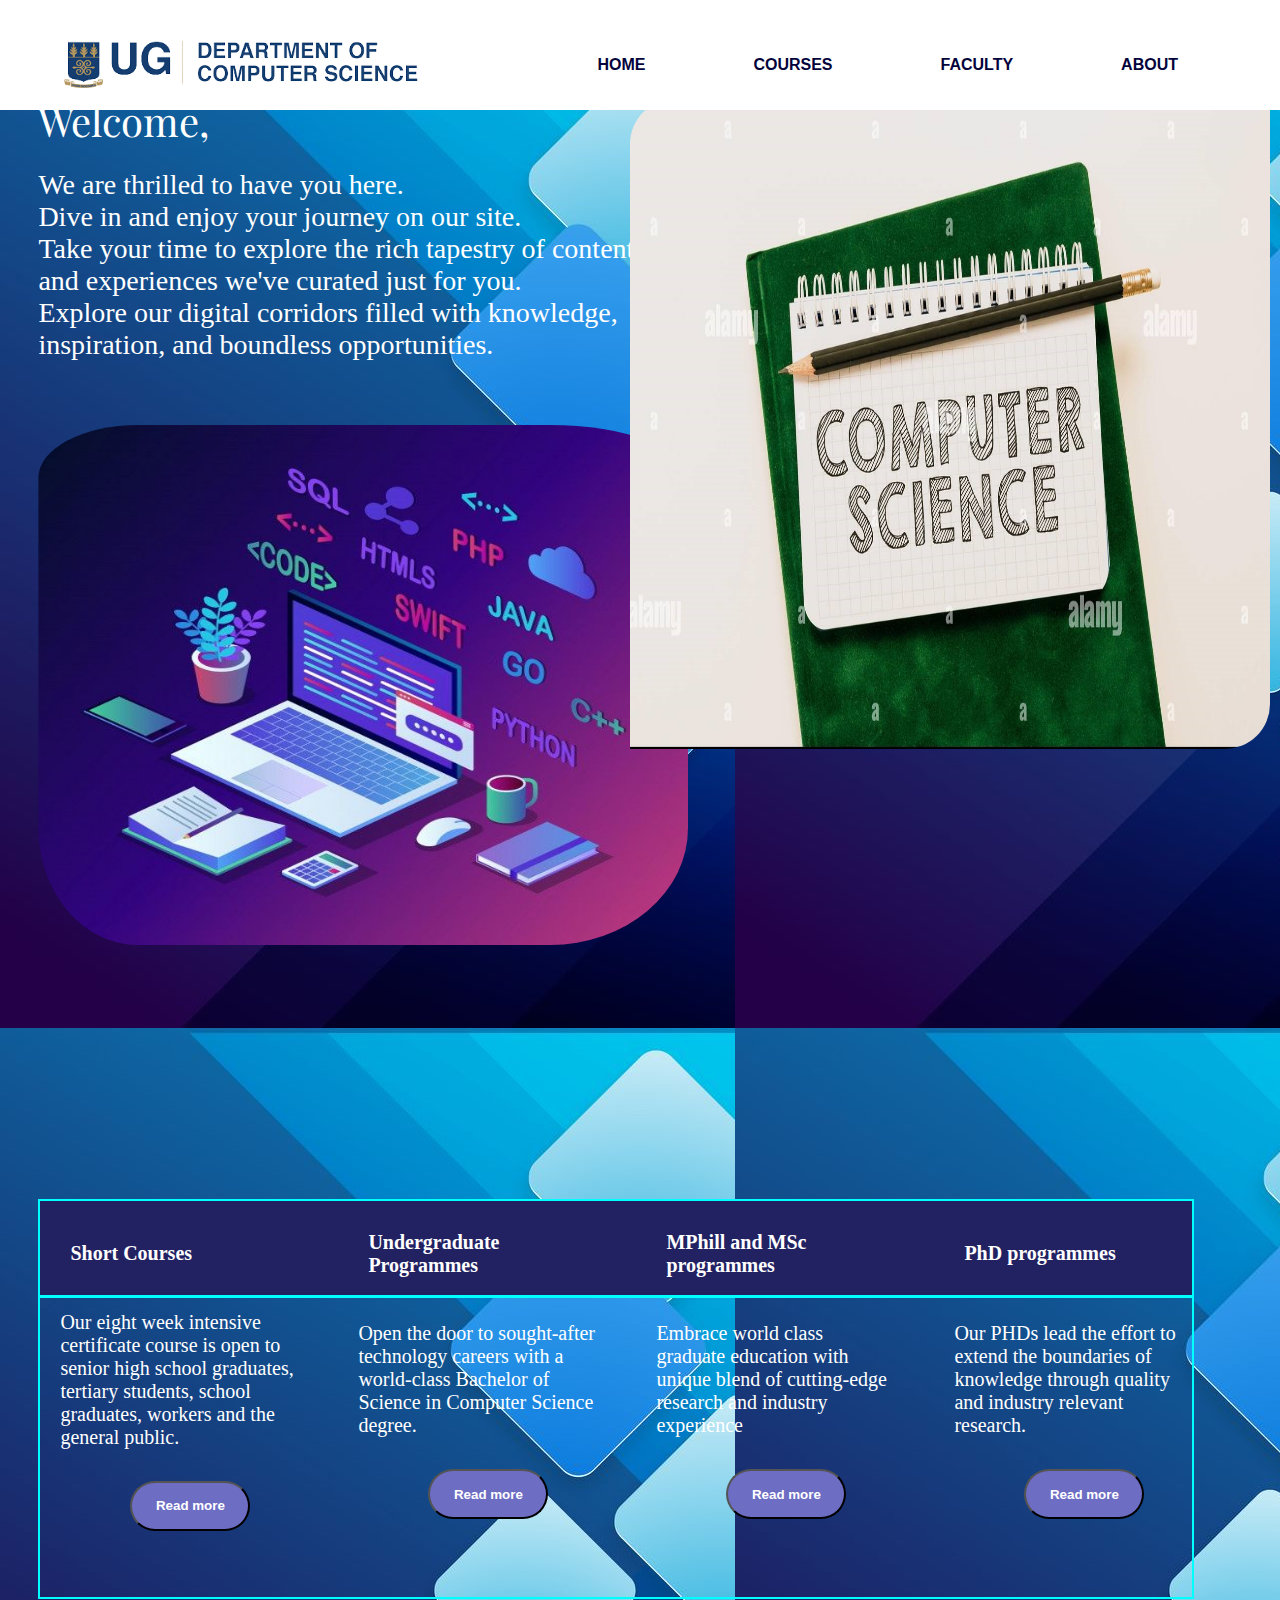
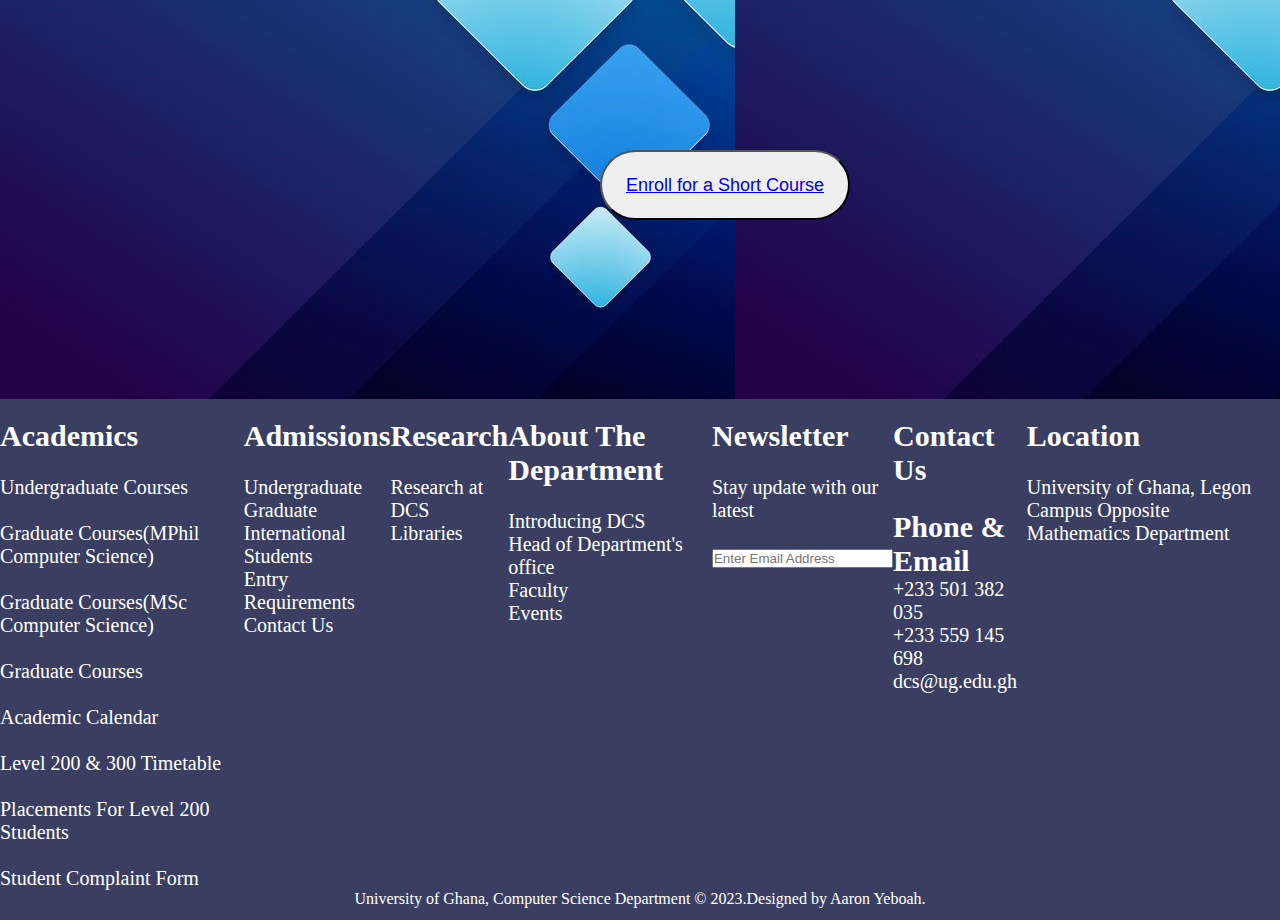
<file: index.html>
<!DOCTYPE html>
<html lang="en">
<head>
    <meta charset="UTF-8">
    <meta http-equiv="X-UA-Compatible" content="IE=edge">
    <meta name="viewport" content="width=device-width, initial-scale=1.0">
    <title>UG | Department of Computer Science</title>
    <link rel="stylesheet" href="index.css">
    
</head>
<body>
    <div class="header">
        <div class="logo">
            <img src="./pics/download__5_-removebg-preview.png" height="65px" border-radius="10px">
        </div>
        
        <div class="nav-bar">
            <ul>
                <a href="index.html"><li>HOME</li></a>
                <a href="courses.html"><li>COURSES</li></a>
                <a href="faculty.html"><li>FACULTY</li></a>
                <a href="about.html"><li>ABOUT</li></a>
            </ul>

        </div>
    </div>
    
    <div class="upperbody">
        <div>
            <div class="message">
                <p class="mes">
                    Welcome, <br>
                    
                </p>
                <p class="mes12">
                    We are thrilled to have you here. <br>
                    Dive in and enjoy your journey on our site.<br>
                    Take your time to explore the rich tapestry of content and experiences we've curated just for you.<br>
                    Explore our digital corridors filled with knowledge, inspiration, and boundless opportunities.
                </p>
                <img class="image1" src="./pics/Premium Vector _.jpeg">
            </div>
            <img class="image" src="./pics/writing.jpg">
        </div>
        
        <div class="lowerbody">
            <div class="mes13">
                <div class="sub-mes1">
                    Short Courses
                </div>
        
                <div class="sub-mes1">
                    Undergraduate Programmes 
                </div>
        
                <div class="sub-mes1">
                    MPhill and MSc programmes
                </div>
        
                <div class="sub-mes1">
                    PhD programmes
                </div>
            </div>
        
            <div class="mes14">
                <div class="sub-mes2">
                    <p class="course-mes">Our eight week intensive certificate course is open to senior high school graduates, tertiary students, school graduates, workers and the general public.<br></p>
                    <a href="https://dcs.ug.edu.gh/short-courses">
                        <button class="link">Read more</button>
                    </a>
                </div>
        
                <div class="sub-mes2">
                    <p class="course-mes">Open the door to sought-after technology careers with a world-class Bachelor of Science in Computer Science degree.</p>
                    <a href="https://dcs.ug.edu.gh/undergraduate">
                        <button class="link">Read more</button>
                    </a>
                </div>
        
                <div class="sub-mes2">
                    <p class="course-mes"> Embrace world class graduate education with unique blend of cutting-edge research and industry experience</p>
                    <a href="https://dcs.ug.edu.gh/masters">
                        <button class="link">Read more</button>
                    </a>
                </div>
        
                <div class="sub-mes2">
                    <p class="course-mes">Our PHDs lead the effort to extend the boundaries of knowledge through quality and industry relevant research.</p>
                    <a href="https://dcs.ug.edu.gh/doctrate">
                        <button class="link">Read more</button>
                    </a>
                </div>
            </div>
            
            <div class="ShortCourse-button">
                <button><a href="ShortCourses.html">Enroll for a Short Course</a></button>
            </div>
        </div>
    </div>
        
    
    
    <footer class="foot">
        <div class="foot-main">
            <div class="foot1">
                <h2>Academics</h2><br>
                <p>Undergraduate Courses</p><br>
                <p>Graduate Courses(MPhil Computer Science)</p><br>
                <p>Graduate Courses(MSc Computer Science)</p><br>
                <p>Graduate Courses</p><br>
                <p>Academic Calendar</p><br>
                <p>Level 200 & 300 Timetable</p><br>
                <p>Placements For Level 200 Students</p><br>
                <p>Student Complaint Form</p>
            </div>
            <div class="foot2">
                <h2>Admissions</h2><br>
                <p>Undergraduate</p>
                <p>Graduate</p>
                <p>International Students</p>
                <p>Entry Requirements</p>
                <p>Contact Us</p>
            </div>
            <div class="foot3">
                <h2>Research</h2><br>
                <p>Research at DCS</p>
                <p>Libraries</p>
            </div>
            <div class="foot4">
                <h2>About The Department</h2><br>
                <p>Introducing DCS</p>
                <p>Head of Department's office</p>
                <p>Faculty</p>
                <p>Events</p>
            </div>
            <div class="foot5">
                <h2>Newsletter</h2><br>
                <p class="slight">Stay update with our latest</p><br>
               
                <div class="search-container">
                     <input type="email" class="search-bar" placeholder="Enter Email Address">
                </div>
            </div>
            <div>
                <h2 class="call">Contact Us</h2><br>
                <h2 class="h-tag">Phone & Email</h2>
                <p class="p-tag">
                    +233 501 382 035 <br>
                    +233 559 145 698 <br>
                    dcs@ug.edu.gh
                </p>
            </div>
            <div class="foot7">
                <h2>Location</h2><br>
                <p class="p-tag2">
                    University of Ghana, Legon
                    Campus
                    Opposite<br>
                    Mathematics Department
                </p>
            </div>
        </div>
        <div class="down-foot">
            University of Ghana, Computer Science Department &copy; 2023.Designed by Aaron Yeboah.
        </div>
        
    </footer>

</body>
</html>
</file>
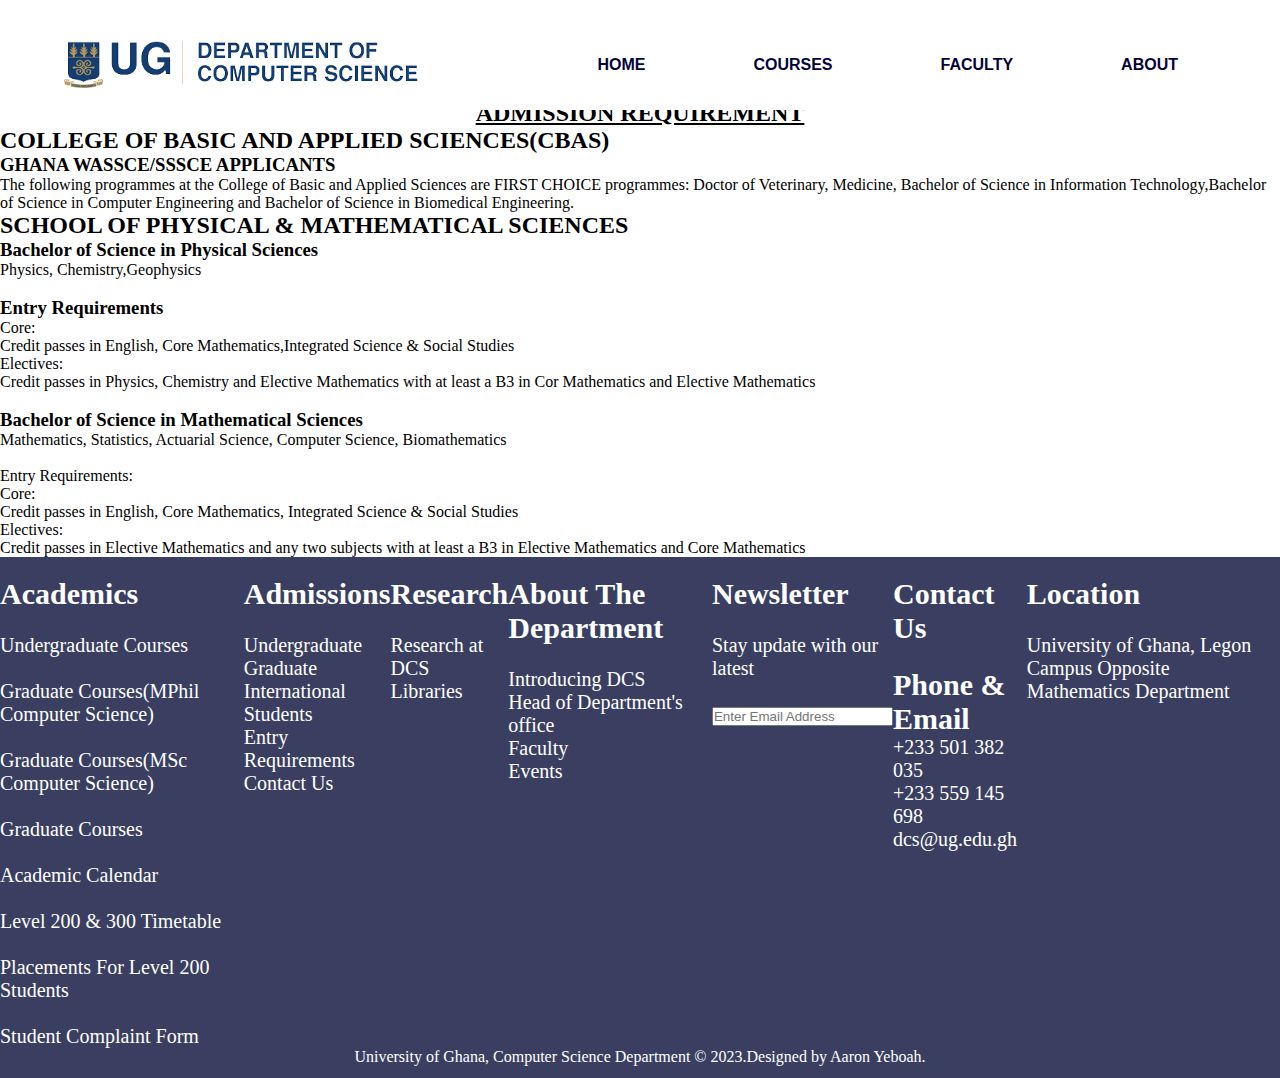
<file: Admission.html>
<!DOCTYPE html>
<html lang="en">
<head>
    <meta charset="UTF-8">
    <meta name="viewport" content="width=device-width, initial-scale=1.0">
    <title>Document</title>
    <link rel="stylesheet" href="index.css">
</head>
<body>
    <div class="header">
        <div class="logo">
            <img src="./pics/download__5_-removebg-preview.png" height="65px" border-radius="10px">
        </div>
        
        <div class="nav-bar">
            <ul>
                <a href="index.html"><li>HOME</li></a>
                <a href="courses.html"><li>COURSES</li></a>
                <a href="faculty.html"><li>FACULTY</li></a>
                <a href="about.html"><li>ABOUT</li></a>
            </ul>

        </div>
    </div>

    <div class="Admis-title">
        <h2>ADMISSION REQUIREMENT</h2>
    </div>

    <div>
        <h2>COLLEGE OF BASIC AND APPLIED SCIENCES(CBAS)</h2>
    </div>

    <div>
        <h3>GHANA WASSCE/SSSCE APPLICANTS</h3>
        <p>The following programmes at the College of Basic and Applied Sciences are FIRST CHOICE programmes: Doctor of Veterinary, Medicine, Bachelor of Science in Information Technology,Bachelor of Science in Computer Engineering and Bachelor of Science in Biomedical Engineering.  </p>
    </div>

    <div>
        <h2>SCHOOL OF PHYSICAL & MATHEMATICAL SCIENCES</h2>
    </div>
    <div>
        <h3>Bachelor of Science in Physical Sciences</h3>
        <p>Physics, Chemistry,Geophysics</p><br>
        <h3>Entry Requirements</h3>
        <p>Core:<br>Credit passes in English, Core Mathematics,Integrated Science & Social Studies</p>
        <p>Electives:<br>Credit passes in Physics, Chemistry and Elective Mathematics with at least a B3 in Cor Mathematics and Elective Mathematics </p>
    </div><br>

    <div>
        <h3>Bachelor of Science in Mathematical Sciences</h3>
        <p>Mathematics, Statistics, Actuarial Science, Computer Science,  Biomathematics</p><br>
        <p>Entry Requirements:<br>Core:<br></p>
        <p>Credit passes in English, Core Mathematics, Integrated Science & Social Studies</p>
        <p>Electives:<br>Credit passes in Elective Mathematics and any two subjects with at least a B3 in Elective Mathematics and Core Mathematics</p>
    </div>
    
    <footer class="foot">
        <div class="foot-main">
            <div class="foot1">
                <h2>Academics</h2><br>
                <p>Undergraduate Courses</p><br>
                <p>Graduate Courses(MPhil Computer Science)</p><br>
                <p>Graduate Courses(MSc Computer Science)</p><br>
                <p>Graduate Courses</p><br>
                <p>Academic Calendar</p><br>
                <p>Level 200 & 300 Timetable</p><br>
                <p>Placements For Level 200 Students</p><br>
                <p>Student Complaint Form</p>
            </div>
            <div class="foot2">
                <h2>Admissions</h2><br>
                <p>Undergraduate</p>
                <p>Graduate</p>
                <p>International Students</p>
                <p>Entry Requirements</p>
                <p>Contact Us</p>
            </div>
            <div class="foot3">
                <h2>Research</h2><br>
                <p>Research at DCS</p>
                <p>Libraries</p>
            </div>
            <div class="foot4">
                <h2>About The Department</h2><br>
                <p>Introducing DCS</p>
                <p>Head of Department's office</p>
                <p>Faculty</p>
                <p>Events</p>
            </div>
            <div class="foot5">
                <h2>Newsletter</h2><br>
                <p class="slight">Stay update with our latest</p><br>
               
                <div class="search-container">
                     <input type="email" class="search-bar" placeholder="Enter Email Address">
                </div>
            </div>
            <div>
                <h2 class="call">Contact Us</h2><br>
                <h2 class="h-tag">Phone & Email</h2>
                <p class="p-tag">
                    +233 501 382 035 <br>
                    +233 559 145 698 <br>
                    dcs@ug.edu.gh
                </p>
            </div>
            <div class="foot7">
                <h2>Location</h2><br>
                <p class="p-tag2">
                    University of Ghana, Legon
                    Campus
                    Opposite<br>
                    Mathematics Department
                </p>
            </div>
        </div>
        <div class="down-foot">
            University of Ghana, Computer Science Department &copy; 2023.Designed by Aaron Yeboah.
        </div>
        
    </footer>
</body>
</html>
</file>
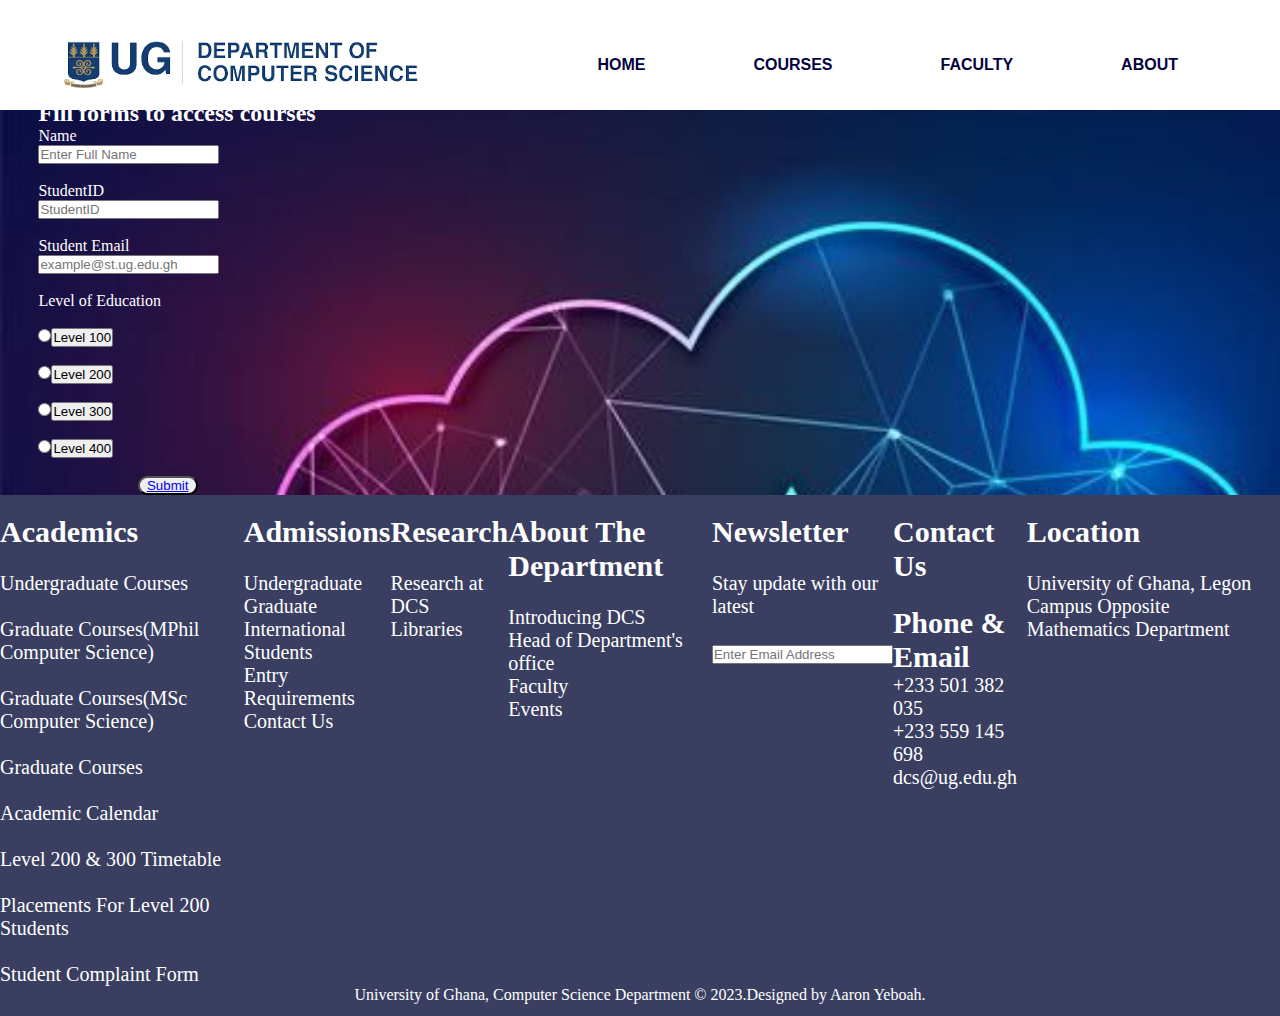
<file: courses.html>
<!DOCTYPE html>
<html lang="en">
<head>
    <meta charset="UTF-8">
    <meta name="viewport" content="width=device-width, initial-scale=1.0">
    <title>Document</title>
    <link rel="stylesheet" href="index.css">
</head>
<body class="Courses-body">
    <div class="header">
        <div class="logo">
            <img src="./pics/download__5_-removebg-preview.png" height="65px" border-radius="10px">
        </div>
        
        <div class="nav-bar">
            <ul>
                <a href="index.html"><li>HOME</li></a>
                <a href="courses.html"><li>COURSES</li></a>
                <a href="faculty.html"><li>FACULTY</li></a>
                <a href="about.html"><li>ABOUT</li></a>
            </ul>

        </div>
    </div>

    <h2 class="form-til">Fill forms to access courses</h2>
    <form class="form1">
        <label>Name<br></label>
        <input type="text" placeholder="Enter Full Name" required><br><br>
        <label>StudentID<br></label>
        <input type="number" placeholder="StudentID" required><br><br>
        <label>Student Email<br></label>
        <input type="text" placeholder="example@st.ug.edu.gh" required><br><br>
        <label>Level of Education</label><br><br>
        <input  name="A"type="radio" required><button>Level 100</button><br><br>
        <input name="A" type="radio" required><button>Level 200</button><br><br>
        <input name="A" type="radio" required><button>Level 300</button><br><br>
        <input name="A" type="radio" required><button>Level 400</button><br><br>

        <button class="but1"><a href="Submit.html">Submit</a></button>
    </form>
    <footer class="foot">
        <div class="foot-main">
            <div class="foot1">
                <h2>Academics</h2><br>
                <p>Undergraduate Courses</p><br>
                <p>Graduate Courses(MPhil Computer Science)</p><br>
                <p>Graduate Courses(MSc Computer Science)</p><br>
                <p>Graduate Courses</p><br>
                <p>Academic Calendar</p><br>
                <p>Level 200 & 300 Timetable</p><br>
                <p>Placements For Level 200 Students</p><br>
                <p>Student Complaint Form</p>
            </div>
            <div class="foot2">
                <h2>Admissions</h2><br>
                <p>Undergraduate</p>
                <p>Graduate</p>
                <p>International Students</p>
                <p>Entry Requirements</p>
                <p>Contact Us</p>
            </div>
            <div class="foot3">
                <h2>Research</h2><br>
                <p>Research at DCS</p>
                <p>Libraries</p>
            </div>
            <div class="foot4">
                <h2>About The Department</h2><br>
                <p>Introducing DCS</p>
                <p>Head of Department's office</p>
                <p>Faculty</p>
                <p>Events</p>
            </div>
            <div class="foot5">
                <h2>Newsletter</h2><br>
                <p class="slight">Stay update with our latest</p><br>
               
                <div class="search-container">
                     <input type="email" class="search-bar" placeholder="Enter Email Address">
                </div>
            </div>
            <div>
                <h2 class="call">Contact Us</h2><br>
                <h2 class="h-tag">Phone & Email</h2>
                <p class="p-tag">
                    +233 501 382 035 <br>
                    +233 559 145 698 <br>
                    dcs@ug.edu.gh
                </p>
            </div>
            <div class="foot7">
                <h2>Location</h2><br>
                <p class="p-tag2">
                    University of Ghana, Legon
                    Campus
                    Opposite<br>
                    Mathematics Department
                </p>
            </div>
        </div>
        <div class="down-foot">
            University of Ghana, Computer Science Department &copy; 2023.Designed by Aaron Yeboah.
        </div>
        
    </footer>


</body>
</html>
</file>
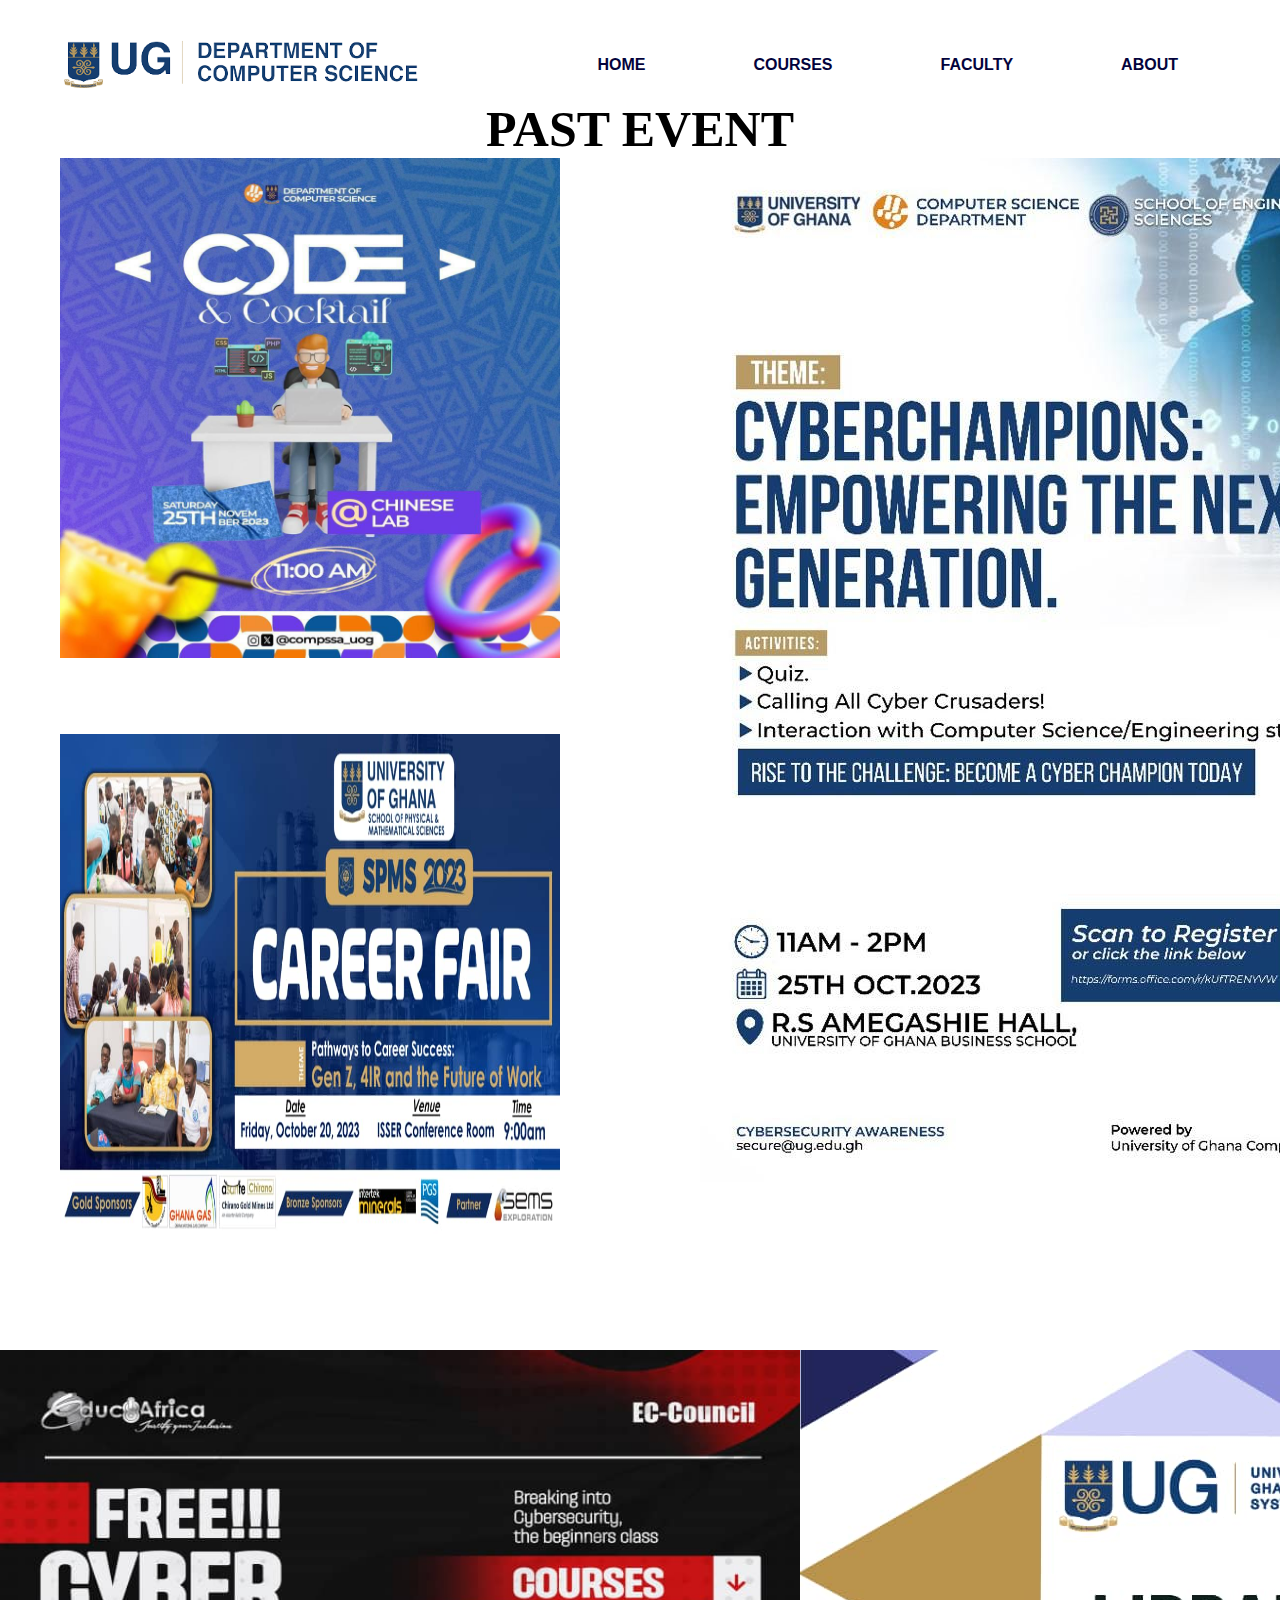
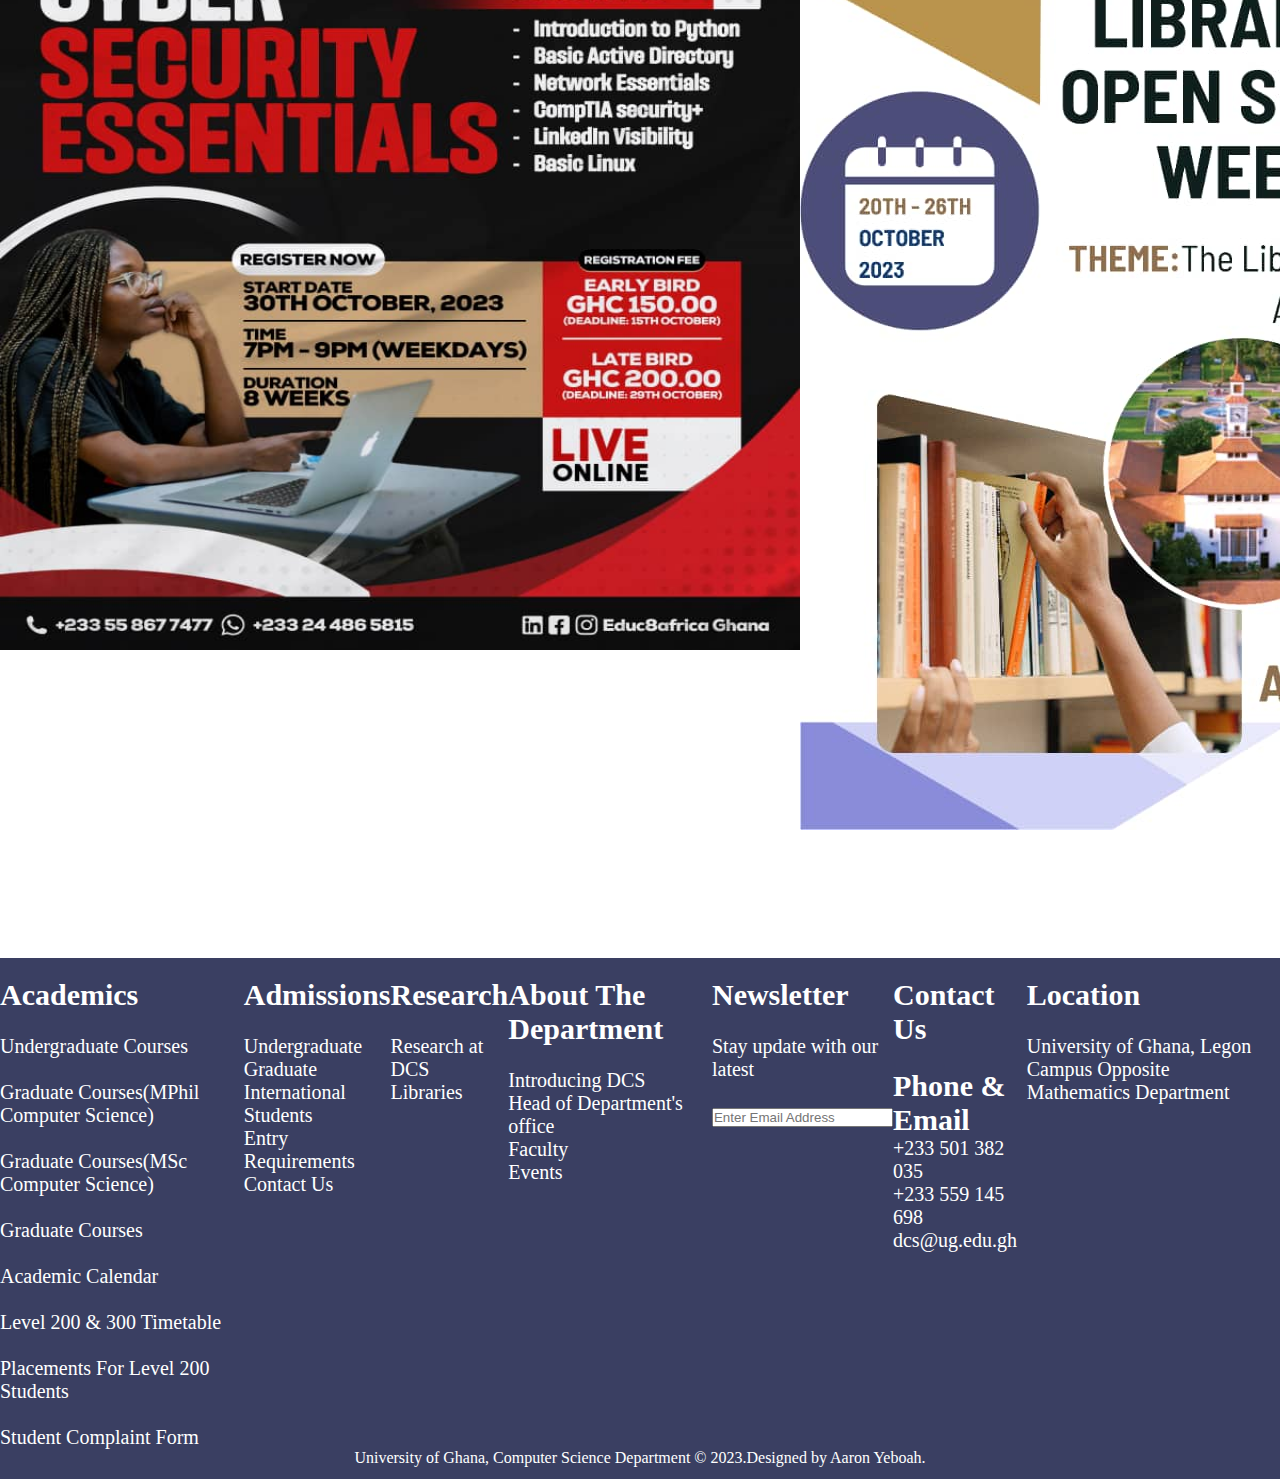
<file: Events.html>
<!DOCTYPE html>
<html lang="en">
<head>
    <meta charset="UTF-8">
    <meta name="viewport" content="width=device-width, initial-scale=1.0">
    <title>Document</title>
    <link rel="stylesheet" href="index.css">
</head>
<body>
    <div class="header">
        <div class="logo">
            <img src="./pics/download__5_-removebg-preview.png" height="65px" border-radius="10px">
        </div>
        
        <div class="nav-bar">
            <ul>
                <a href="index.html"><li>HOME</li></a>
                <a href="courses.html"><li>COURSES</li></a>
                <a href="faculty.html"><li>FACULTY</li></a>
                <a href="about.html"><li>ABOUT</li></a>
            </ul>

        </div>
    </div>

    <div class="event">
        <p class="event-title"><span>PAST</span> EVENT</p>
    </div>

    <div class="image-container">
        <div class="event-pics1">
            <img src="./pics/Code & Cocktail.jpg">
     
        </div><br><br><br><br>
    
        <div class="event-pics2">
            <img src="./pics/Career Affair.jpg">
    
        </div>
    
        <div class="event-pics3">
            <img src="./pics/Cyberchampions.jpg">
        </div>
    
        <div class="event-pics4">
            <img src="./pics/Free Cybersecurity.jpg">
        </div>

        <div class="event-pics5">
            <img src="./pics/LIbrary session.jpg">
        </div>
    </div>
    

    
    <footer class="foot">
        <div class="foot-main">
            <div class="foot1">
                <h2>Academics</h2><br>
                <p>Undergraduate Courses</p><br>
                <p>Graduate Courses(MPhil Computer Science)</p><br>
                <p>Graduate Courses(MSc Computer Science)</p><br>
                <p>Graduate Courses</p><br>
                <p>Academic Calendar</p><br>
                <p>Level 200 & 300 Timetable</p><br>
                <p>Placements For Level 200 Students</p><br>
                <p>Student Complaint Form</p>
            </div>
            <div class="foot2">
                <h2>Admissions</h2><br>
                <p>Undergraduate</p>
                <p>Graduate</p>
                <p>International Students</p>
                <p>Entry Requirements</p>
                <p>Contact Us</p>
            </div>
            <div class="foot3">
                <h2>Research</h2><br>
                <p>Research at DCS</p>
                <p>Libraries</p>
            </div>
            <div class="foot4">
                <h2>About The Department</h2><br>
                <p>Introducing DCS</p>
                <p>Head of Department's office</p>
                <p>Faculty</p>
                <p>Events</p>
            </div>
            <div class="foot5">
                <h2>Newsletter</h2><br>
                <p class="slight">Stay update with our latest</p><br>
               
                <div class="search-container">
                     <input type="email" class="search-bar" placeholder="Enter Email Address">
                </div>
            </div>
            <div>
                <h2 class="call">Contact Us</h2><br>
                <h2 class="h-tag">Phone & Email</h2>
                <p class="p-tag">
                    +233 501 382 035 <br>
                    +233 559 145 698 <br>
                    dcs@ug.edu.gh
                </p>
            </div>
            <div class="foot7">
                <h2>Location</h2><br>
                <p class="p-tag2">
                    University of Ghana, Legon
                    Campus
                    Opposite<br>
                    Mathematics Department
                </p>
            </div>
        </div>
        <div class="down-foot">
            University of Ghana, Computer Science Department &copy; 2023.Designed by Aaron Yeboah.
        </div>
        
    </footer>
</body>
</html>
</file>
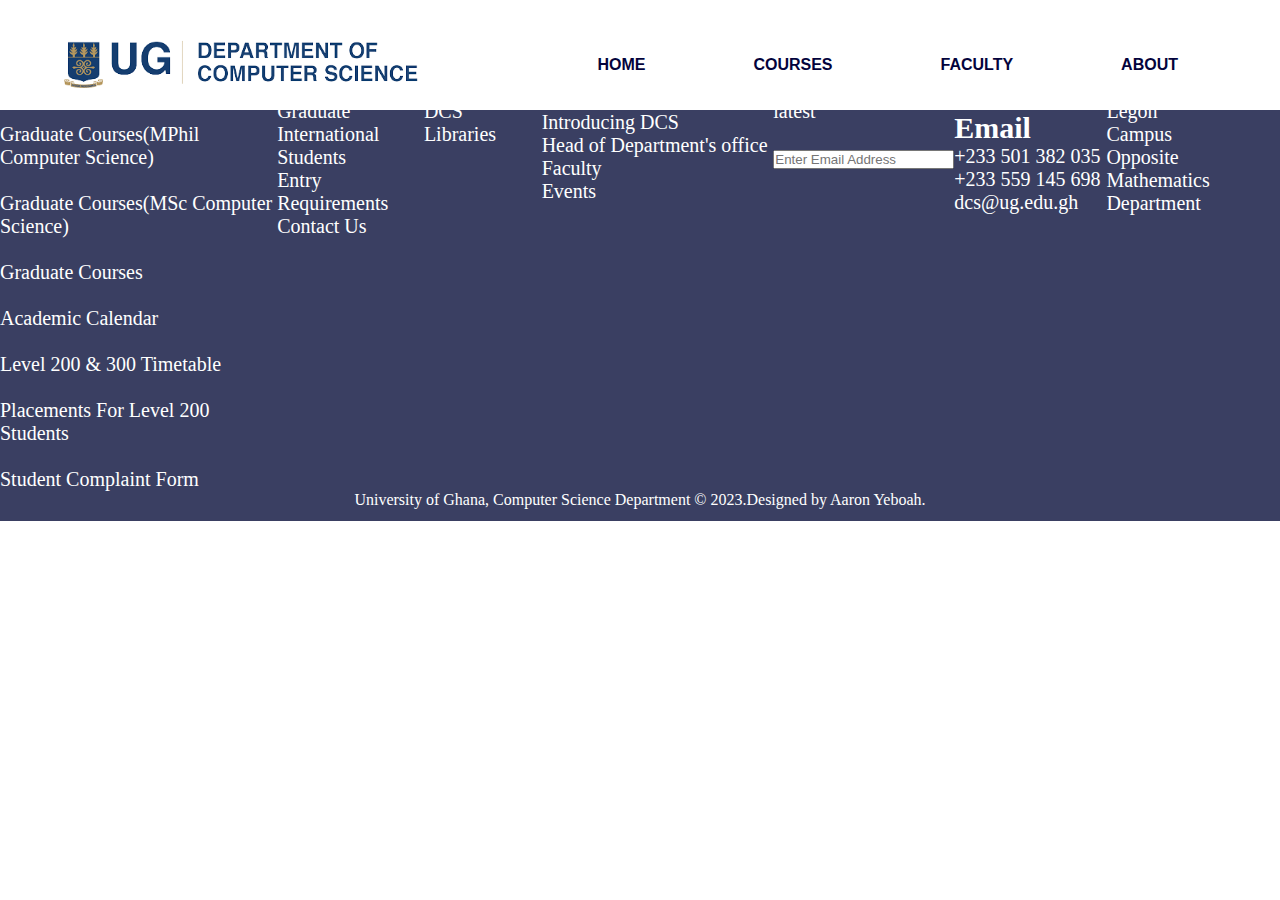
<file: faculty.html>
<!DOCTYPE html>
<html lang="en">
<head>
    <meta charset="UTF-8">
    <meta name="viewport" content="width=device-width, initial-scale=1.0">
    <title>Document</title>
    <link rel="stylesheet" href="index.css">

</head>
<body>
    <div class="header">
        <div class="logo">
            <img src="./pics/download__5_-removebg-preview.png" height="65px" border-radius="10px">
        </div>
        
        <div class="nav-bar">
            <ul>
                <a href="index.html"><li>HOME</li></a>
                <a href="courses.html"><li>COURSES</li></a>
                <a href="faculty.html"><li>FACULTY</li></a>
                <a href="about.html"><li>ABOUT</li></a>
            </ul>

        </div>
    </div>

    <div class="">
        <h2></h2>
    </div>

    <footer class="foot">
        <div class="foot-main">
            <div class="foot1">
                <h2>Academics</h2><br>
                <p>Undergraduate Courses</p><br>
                <p>Graduate Courses(MPhil Computer Science)</p><br>
                <p>Graduate Courses(MSc Computer Science)</p><br>
                <p>Graduate Courses</p><br>
                <p>Academic Calendar</p><br>
                <p>Level 200 & 300 Timetable</p><br>
                <p>Placements For Level 200 Students</p><br>
                <p>Student Complaint Form</p>
            </div>
            <div class="foot2">
                <h2>Admissions</h2><br>
                <p>Undergraduate</p>
                <p>Graduate</p>
                <p>International Students</p>
                <p>Entry Requirements</p>
                <p>Contact Us</p>
            </div>
            <div class="foot3">
                <h2>Research</h2><br>
                <p>Research at DCS</p>
                <p>Libraries</p>
            </div>
            <div class="foot4">
                <h2>About The Department</h2><br>
                <p>Introducing DCS</p>
                <p>Head of Department's office</p>
                <p>Faculty</p>
                <p>Events</p>
            </div>
            <div class="foot5">
                <h2>Newsletter</h2><br>
                <p class="slight">Stay update with our latest</p><br>
               
                <div class="search-container">
                     <input type="email" class="search-bar" placeholder="Enter Email Address">
                </div>
            </div>
            <div>
                <h2 class="call">Contact Us</h2><br>
                <h2 class="h-tag">Phone & Email</h2>
                <p class="p-tag">
                    +233 501 382 035 <br>
                    +233 559 145 698 <br>
                    dcs@ug.edu.gh
                </p>
            </div>
            <div class="foot7">
                <h2>Location</h2><br>
                <p class="p-tag2">
                    University of Ghana, Legon<br>
                    Campus<br>
                    Opposite<br>
                    Mathematics Department
                </p>
            </div>
        </div>
        <div class="down-foot">
            University of Ghana, Computer Science Department &copy; 2023.Designed by Aaron Yeboah.
        </div>
        
    </footer>

</body>
</html>
</file>
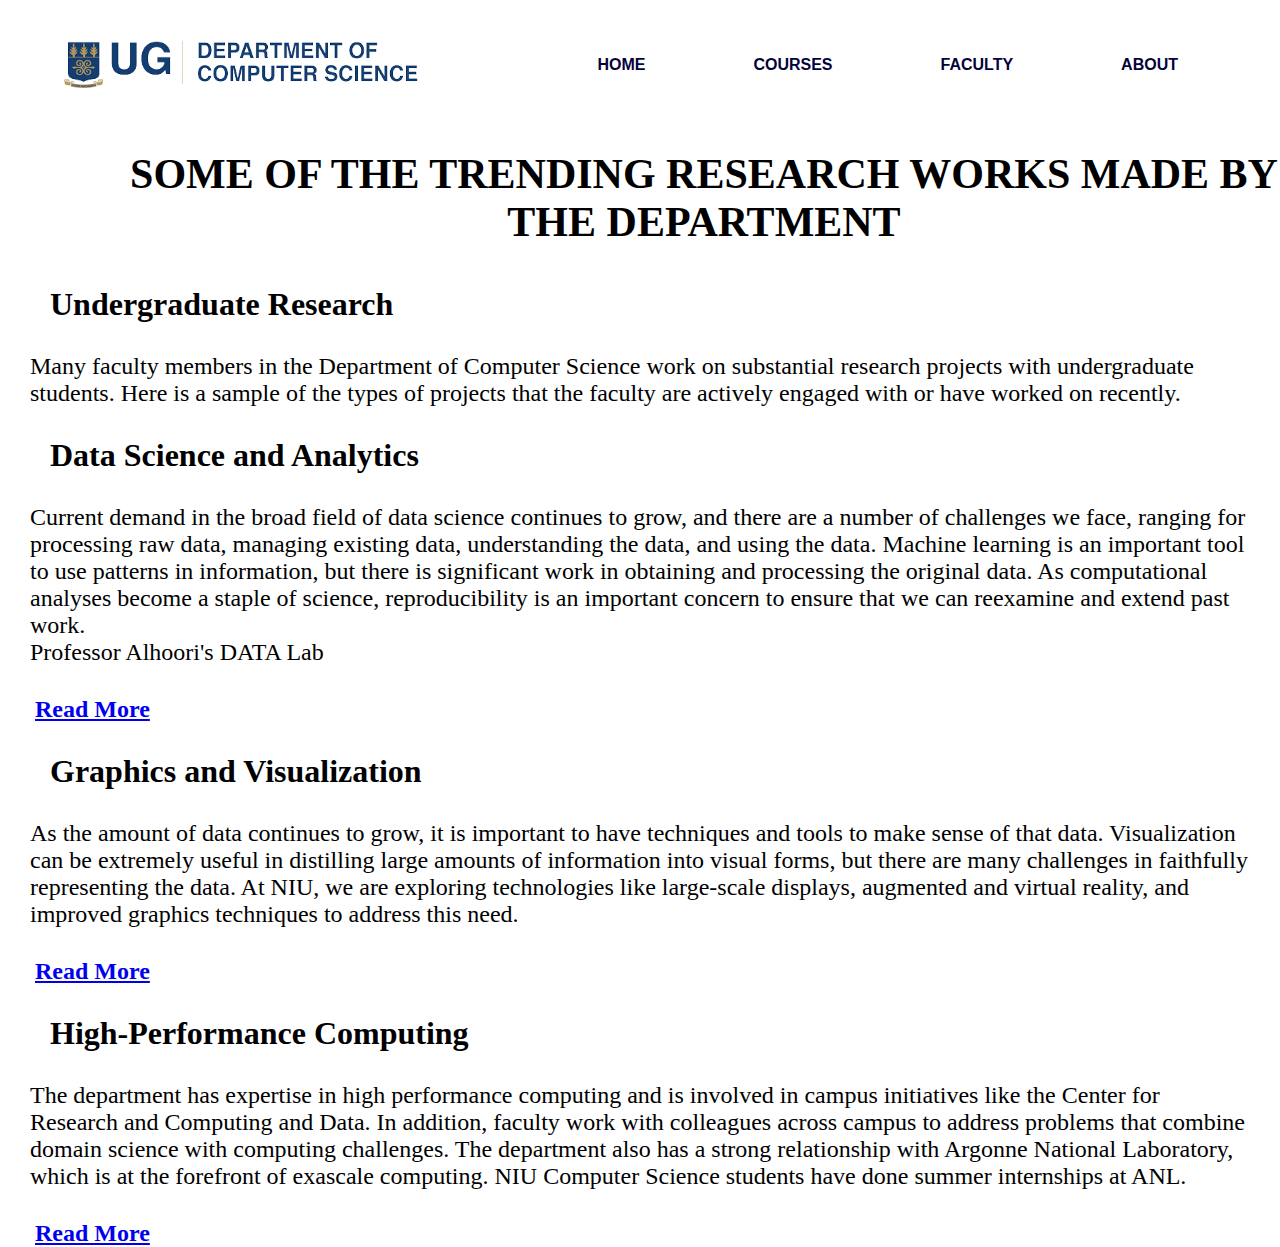
<file: research.html>
<!DOCTYPE html>
<html lang="en">
<head>
    <meta charset="UTF-8">
    <meta name="viewport" content="width=device-width, initial-scale=1.0">
    <title>RESEARCH WORKS</title>
    <link rel="stylesheet" href="index.css">
</head>
<body>
    <div class="header">
        <div class="logo">
            <img src="./pics/download__5_-removebg-preview.png" height="65px" border-radius="10px">
        </div>
        
        <div class="nav-bar">
            <ul>
                <a href="index.html"><li>HOME</li></a>
                <a href="courses.html"><li>COURSES</li></a>
                <a href="faculty.html"><li>FACULTY</li></a>
                <a href="about.html"><li>ABOUT</li></a>
            </ul>

        </div>
    </div>

    <div class="res">
        <h1>SOME OF THE TRENDING RESEARCH WORKS MADE BY THE DEPARTMENT</h1>
    </div>

    <div class="resworks">
        <h3>Undergraduate Research</h3>

        <p>Many faculty members in the Department of Computer Science work on substantial research projects with undergraduate students. Here 
            is a sample of the types of projects that the faculty are actively engaged with or have worked on recently.</p>
    </div>


<div class="researchid">
    <h2>Data Science and Analytics</h2>

    <p>Current demand in the broad field of data science continues to grow, and there are a number of challenges we face, ranging for processing raw data, managing existing data, understanding the data, and using the data. Machine learning is an important tool to use patterns in information, but there is significant work in obtaining and processing the original data. As computational analyses become a staple of science, reproducibility is an important concern to ensure that we can reexamine and extend past work. <br>
    Professor Alhoori's DATA Lab</p>
    <a href="#">Read More</a>
</div>

<div class="researchid">
    <h2>Graphics and Visualization</h2>

    <p>As the amount of data continues to grow, it is important to have techniques and tools to make sense of that data. Visualization can be extremely useful in distilling large amounts of information into visual forms, but there are many challenges in faithfully representing the data. At NIU, we are exploring technologies like large-scale displays, augmented and virtual reality, and improved graphics techniques to address this need.</p>
    <a href="#">Read More</a>
</div>

<div class="researchid">
    <h2>High-Performance Computing</h2>

    <p>The department has expertise in high performance computing and is involved in campus initiatives like the Center for Research and Computing and Data. In addition, faculty work with colleagues across campus to address problems that combine domain science with computing challenges. The department also has a strong relationship with Argonne National Laboratory, which is at the forefront of exascale computing. NIU Computer Science students have done summer internships at ANL.</p>
    <a href="#">Read More</a>
</div>




</body>
</html>
</file>
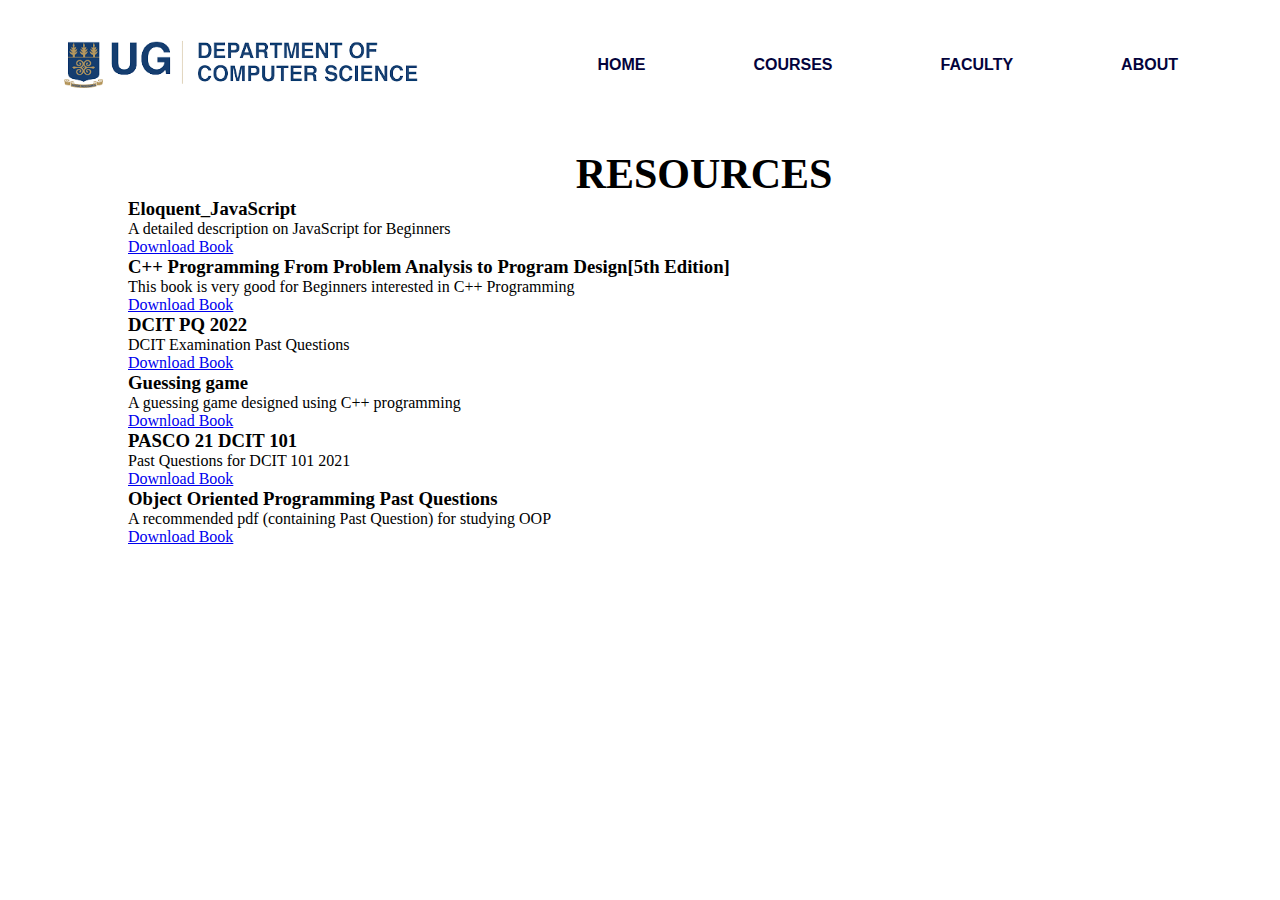
<file: resources.html>
<!DOCTYPE html>
<html lang="en">
    <head>
        <meta charset="UTF-8">
        <meta name="viewport" content="width=device-width, initial-scale=1.0">
        <title>RESOURCES</title>
        <link rel="stylesheet" href="index.css">
    </head>
    <body>
        <div class="header">
            <div class="logo">
                <img src="./pics/download__5_-removebg-preview.png" height="65px" border-radius="10px">
            </div>
            
            <div class="nav-bar">
                <ul>
                    <a href="index.html"><li>HOME</li></a>
                    <a href="courses.html"><li>COURSES</li></a>
                    <a href="faculty.html"><li>FACULTY</li></a>
                    <a href="about.html"><li>ABOUT</li></a>
                </ul>

            </div>
        </div>

        <div class="res">
            <div class="resourcehead">
                <h1>RESOURCES</h1>
            </div>
    
            <div class="resourcebook">
                <h3>Eloquent_JavaScript</h3>
                <p>A detailed description on JavaScript for Beginners</p>
    
                <a href="./PDF/Eloquent_JavaScript.pdf">Download Book</a>
            </div>
    
            <div class="resourcebook1">
                <h3>C++ Programming From Problem Analysis to Program Design[5th Edition]</h3>
                <p>This book is very good for Beginners interested in C++ Programming</p>
    
                <a href="./PDF/C++ Programming From Problem Analysis to Program Design [5th Edition] book.pdf">Download Book</a>
            </div>
    
            <div class="resourcebook2">
                <h3>DCIT PQ 2022</h3>
                <p>DCIT Examination Past Questions </p>
    
                <a href="./PDF/DCIT PQ 2022.pdf">Download Book</a>
            </div>
    
            <div class="resourcebook3">
                <h3>Guessing game</h3>
                <p>A guessing game designed using C++ programming</p>
    
                <a href="./PDF/Guessing game.pdf">Download Book</a>
            </div>
            <div class="resourcebook4">
                <h3>PASCO 21 DCIT 101</h3>
                <p>Past Questions for DCIT 101 2021</p>
    
                <a href="./PDF/PASCO 21 DCIT 101.pdf">Download Book</a>
            </div>
    
            <div class="resourcebook5">
                <h3>Object Oriented Programming Past Questions</h3>
                <p>A recommended pdf (containing Past Question) for studying OOP </p>
    
                <a href="./PDF/OOP past Q.pdf">Download Book</a>
            </div>
        </div>
        

        
        
    </body>
    
</html>
</file>
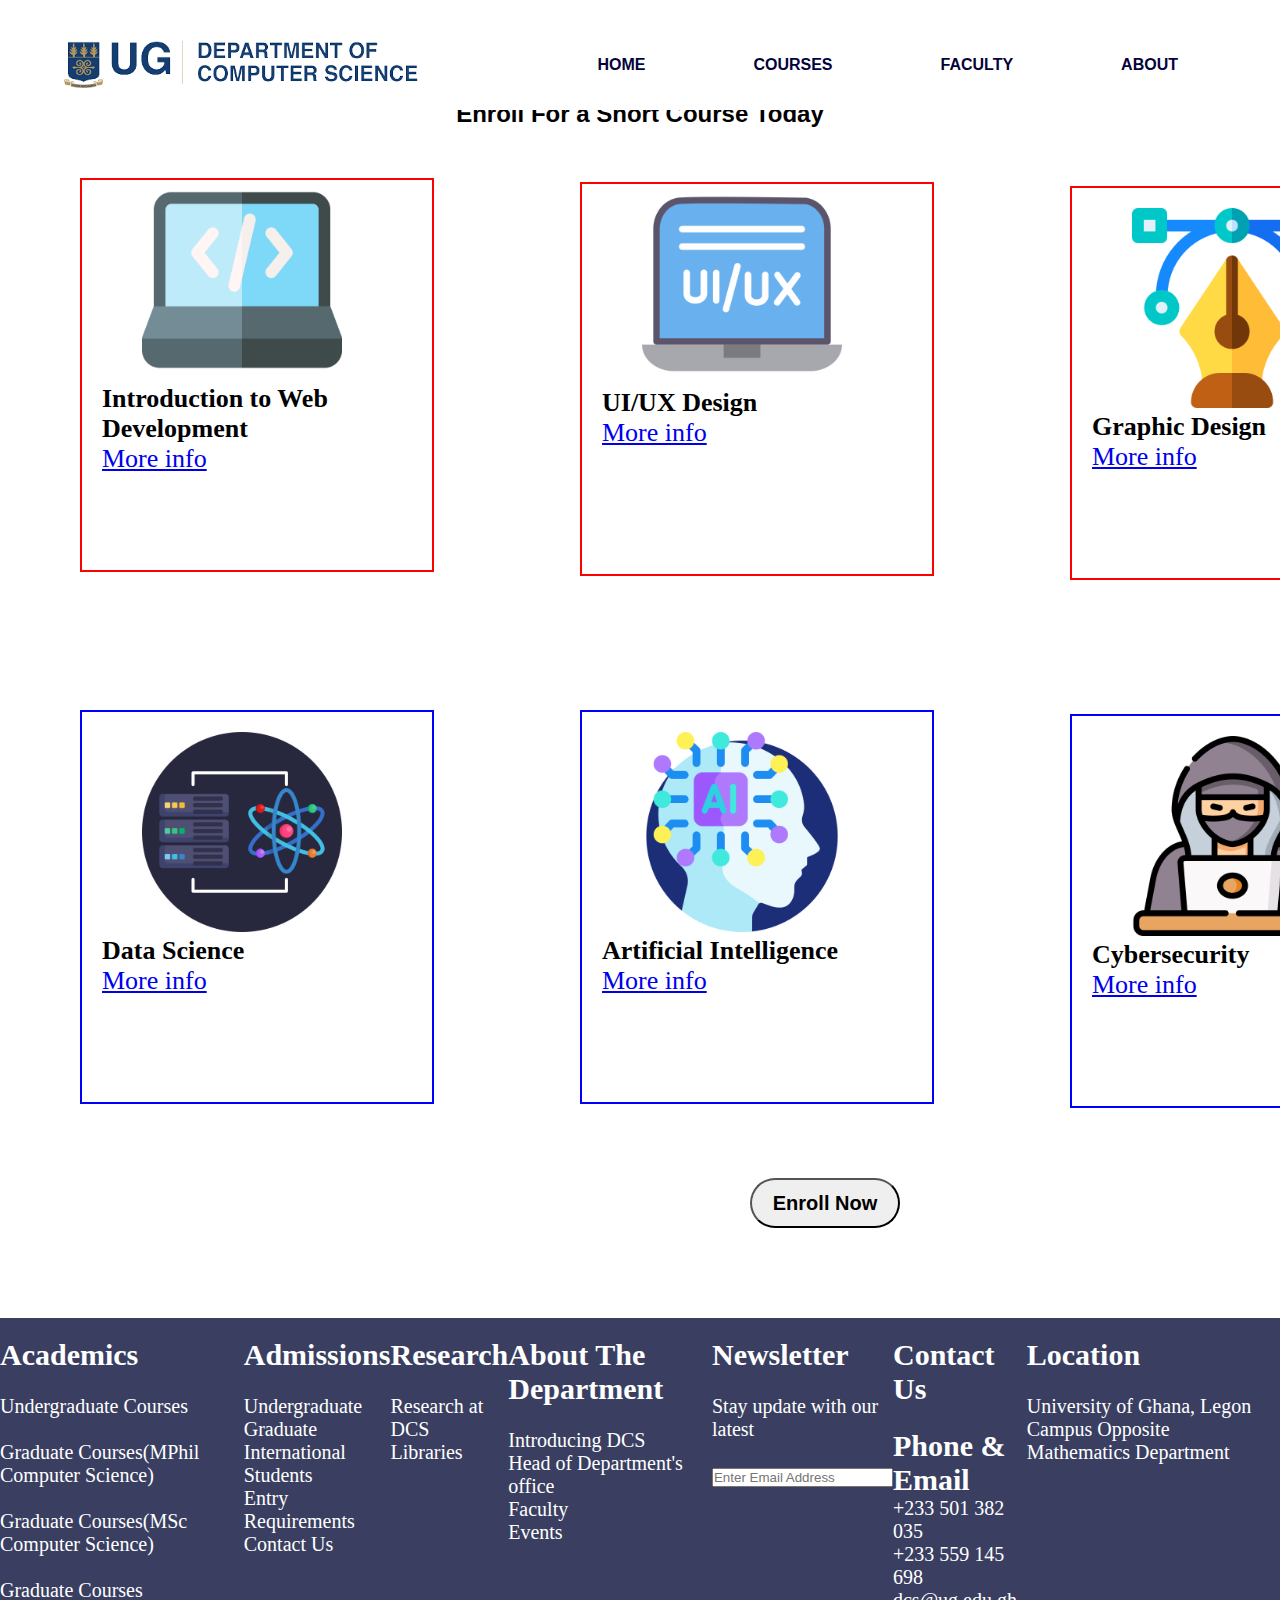
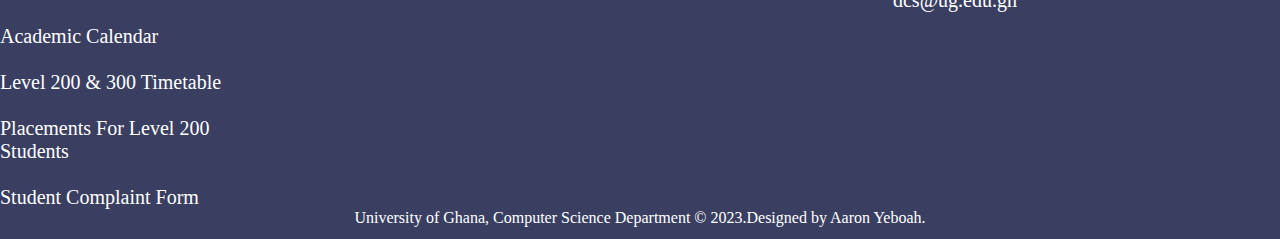
<file: ShortCourses.html>
<!DOCTYPE html>
<html lang="en">
<head>
    <meta charset="UTF-8">
    <meta name="viewport" content="width=device-width, initial-scale=1.0">
    <title>Enroll For a Short Course</title>
    <link rel="stylesheet" href="index.css">
</head>
<body>
    <div class="header">
        <div class="logo">
            <img src="./pics/download__5_-removebg-preview.png" height="65px" border-radius="10px">
        </div>
        
        <div class="nav-bar">
            <ul>
                <a href="index.html"><li>HOME</li></a>
                <a href="courses.html"><li>COURSES</li></a>
                <a href="faculty.html"><li>FACULTY</li></a>
                <a href="about.html"><li>ABOUT</li></a>
            </ul>

        </div>
    </div>

    <div class="Enrollment-header">
        <h2>Enroll For a Short Course Today</h2>
    </div>

    <div class="group">
        <div class="Upper-div">
            <div class="Upper-div1">
                <img src="./svg-images/web.png" alt="">

                <h4>Introduction to Web Development</h4>
                <a href="#">More info</a>
            </div>
            <div class="Upper-div2">
                <img src="./svg-images/ux-design.png" alt="">

                <h4>UI/UX Design</h4>
                <a href="#">More info</a>
            </div>

            <div class="Upper-div3">
                <img src="./svg-images/graphic design.png" alt="">

                <h4>Graphic Design</h4>
                <a href="#">More info</a>
            </div>
        </div>

        <div class="Lower-div">
            <div  class="Lower-div1">
                <img src="./svg-images/data-science.png" alt="">

                <h4>Data Science</h4>
                <a href="#">More info</a>
            </div>
            <div class="Lower-div2">
                <img src="./svg-images/artificial-intelligence.png" alt="">
                <h4>Artificial Intelligence</h4>
                <a href="#">More info</a>
            </div>
            <div class="Lower-div3">
                <img src="./svg-images/hacker.png" alt="">

                <h4>Cybersecurity</h4>
                <a href="#">More info</a>
            </div>
        </div>
    </div>
    <div class="Enter-button">
        <button><h2>Enroll Now</h2></button>
    </div>    

    <footer class="foot">
        <div class="foot-main">
            <div class="foot1">
                <h2>Academics</h2><br>
                <p>Undergraduate Courses</p><br>
                <p>Graduate Courses(MPhil Computer Science)</p><br>
                <p>Graduate Courses(MSc Computer Science)</p><br>
                <p>Graduate Courses</p><br>
                <p>Academic Calendar</p><br>
                <p>Level 200 & 300 Timetable</p><br>
                <p>Placements For Level 200 Students</p><br>
                <p>Student Complaint Form</p>
            </div>
            <div class="foot2">
                <h2>Admissions</h2><br>
                <p>Undergraduate</p>
                <p>Graduate</p>
                <p>International Students</p>
                <p>Entry Requirements</p>
                <p>Contact Us</p>
            </div>
            <div class="foot3">
                <h2>Research</h2><br>
                <p>Research at DCS</p>
                <p>Libraries</p>
            </div>
            <div class="foot4">
                <h2>About The Department</h2><br>
                <p>Introducing DCS</p>
                <p>Head of Department's office</p>
                <p>Faculty</p>
                <p>Events</p>
            </div>
            <div class="foot5">
                <h2>Newsletter</h2><br>
                <p class="slight">Stay update with our latest</p><br>
               
                <div class="search-container">
                     <input type="email" class="search-bar" placeholder="Enter Email Address">
                </div>
            </div>
            <div>
                <h2 class="call">Contact Us</h2><br>
                <h2 class="h-tag">Phone & Email</h2>
                <p class="p-tag">
                    +233 501 382 035 <br>
                    +233 559 145 698 <br>
                    dcs@ug.edu.gh
                </p>
            </div>
            <div class="foot7">
                <h2>Location</h2><br>
                <p class="p-tag2">
                    University of Ghana, Legon
                    Campus
                    Opposite<br>
                    Mathematics Department
                </p>
            </div>
        </div>
        <div class="down-foot">
            University of Ghana, Computer Science Department &copy; 2023.Designed by Aaron Yeboah.
        </div>
        
    </footer>
</body>
</html>
</file>
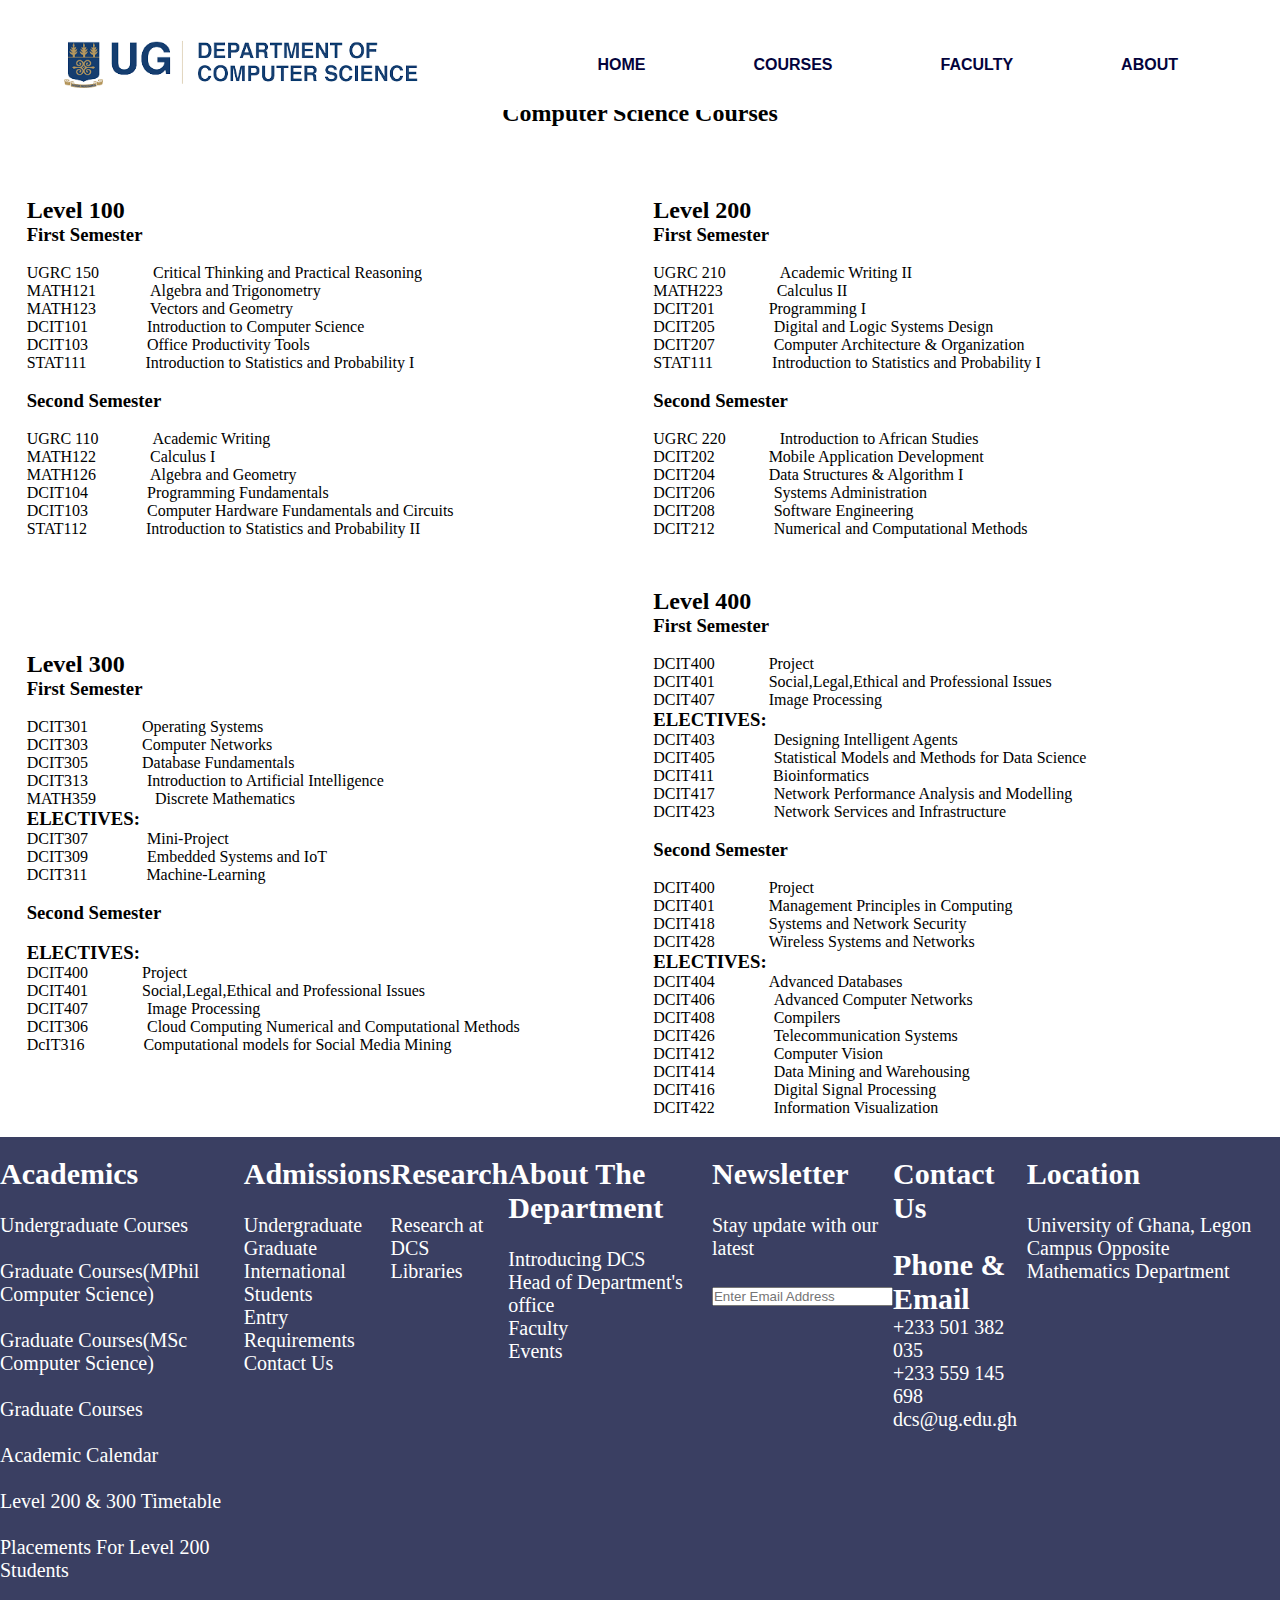
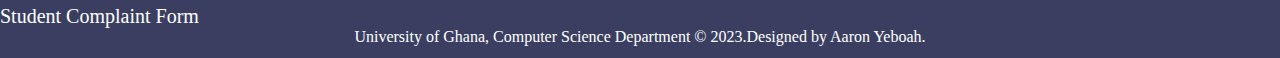
<file: Submit.html>
<!DOCTYPE html>
<html lang="en">
<head>
    <meta charset="UTF-8">
    <meta name="viewport" content="width=device-width, initial-scale=1.0">
    <title>Document</title>
    <link rel="stylesheet" href="index.css">
</head>
<body>
    <div class="header">
        <div class="logo">
            <img src="./pics/download__5_-removebg-preview.png" height="65px" border-radius="10px">
        </div>
        
        <div class="nav-bar">
            <ul>
                <a href="index.html"><li>HOME</li></a>
                <a href="courses.html"><li>COURSES</li></a>
                <a href="faculty.html"><li>FACULTY</li></a>
                <a href="about.html"><li>ABOUT</li></a>
            </ul>

        </div>
    </div>
    <h2 class="heading">Computer Science Courses</h2>

    
    <div class="level_courses">
        <div class="level_courses_child">
            <div class="Lv100">
                <h2>Level 100</h2>
            </div>
            <div class="Lv100-1st-sem">
                <h3>First Semester</h3><br>
                <p><span style="margin-right: 50px;">UGRC 150 </span>Critical Thinking and Practical Reasoning</p>
                <p><span style="margin-right: 50px;">MATH121 </span>Algebra and Trigonometry</p>
                <p><span style="margin-right: 50px;">MATH123 </span>Vectors and Geometry</p>
                <p><span style="margin-right: 55px;">DCIT101 </span>Introduction to Computer Science</p>
                <p><span style="margin-right: 55px;">DCIT103 </span>Office Productivity Tools</p>
                <p><span style="margin-right: 55px;">STAT111 </span>Introduction to Statistics and Probability I</p>
            </div><br>
            <div class="Lv100-2nd-sem">
                <h3>Second Semester</h3><br>
                <p><span style="margin-right: 50px;">UGRC 110 </span>Academic Writing</p>
                <p><span style="margin-right: 50px;">MATH122 </span>Calculus I</p>
                <p><span style="margin-right: 50px;">MATH126 </span>Algebra and Geometry</p>
                <p><span style="margin-right: 55px;">DCIT104 </span>Programming Fundamentals</p>
                <p><span style="margin-right: 55px;">DCIT103 </span>Computer Hardware Fundamentals and Circuits</p>
                <p><span style="margin-right: 55px;">STAT112 </span>Introduction to Statistics and Probability II</p>
            </div>
        </div>
        <div class="level_courses_child">
            <div class="Lv200">
                <h2>Level 200</h2>
            </div>
            <div class="Lv200-1st-sem">
                <h3>First Semester</h3><br>
                <p><span style="margin-right: 50px;">UGRC 210 </span>Academic Writing II</p>
                <p><span style="margin-right: 50px;">MATH223 </span>Calculus II</p>
                <p><span style="margin-right: 50px;">DCIT201 </span>Programming I</p>
                <p><span style="margin-right: 55px;">DCIT205 </span>Digital and Logic Systems Design</p>
                <p><span style="margin-right: 55px;">DCIT207 </span>Computer Architecture & Organization</p>
                <p><span style="margin-right: 55px;">STAT111 </span>Introduction to Statistics and Probability I</p>
            </div><br>
            <div class="Lv200-2nd-sem">
                <h3>Second Semester</h3><br>
                <p><span style="margin-right: 50px;">UGRC 220 </span>Introduction to African Studies </p>
                <p><span style="margin-right: 50px;">DCIT202 </span>Mobile Application Development</p>
                <p><span style="margin-right: 50px;">DCIT204 </span>Data Structures & Algorithm I</p>
                <p><span style="margin-right: 55px;">DCIT206 </span>Systems Administration</p>
                <p><span style="margin-right: 55px;">DCIT208 </span>Software Engineering</p>
                <p><span style="margin-right: 55px;">DCIT212 </span>Numerical and Computational Methods</p>
            </div>
        </div>
        <div class="level_courses_child">
            <div class="Lv300">
                <h2>Level 300</h2>
            </div>
            <div class="Lv300-1st-sem">
                <h3>First Semester</h3><br>
                <p><span style="margin-right: 50px;">DCIT301 </span>Operating Systems</p>
                <p><span style="margin-right: 50px;">DCIT303 </span>Computer Networks</p>
                <p><span style="margin-right: 50px;">DCIT305 </span>Database Fundamentals</p>
                <p><span style="margin-right: 55px;">DCIT313 </span>Introduction to Artificial Intelligence</p>
                <p><span style="margin-right: 55px;">MATH359 </span>Discrete Mathematics</p>
                <h3 font-weight="bold">ELECTIVES:</h3>
                <p><span style="margin-right: 55px;">DCIT307 </span>Mini-Project</p>
                <p><span style="margin-right: 55px;">DCIT309 </span>Embedded Systems and IoT</p>
                <p><span style="margin-right: 55px;">DCIT311 </span>Machine-Learning</p>
            </div><br>
            <div class="Lv300-2nd-sem">
                <h3>Second Semester</h3><br>
                <h3 font-weight="bold">ELECTIVES:</h3>
                <p><span style="margin-right: 50px;">DCIT400 </span>Project</p>
                <p><span style="margin-right: 50px;">DCIT401 </span>Social,Legal,Ethical and Professional Issues</p>
                <p><span style="margin-right: 55px;">DCIT407 </span>Image Processing</p>
                <p><span style="margin-right: 55px;">DCIT306 </span>Cloud Computing Numerical and Computational Methods</p>
                <p><span style="margin-right: 55px;">DcIT316 </span>Computational models for Social Media Mining</p>
            </div>
        </div>
        <div class="level_courses_child">
            <div class="Lv400">
                <h2>Level 400</h2>
            </div>
            <div class="Lv400-1st-sem">
                <h3>First Semester</h3><br>
                <p><span style="margin-right: 50px;">DCIT400 </span>Project</p>
                <p><span style="margin-right: 50px;">DCIT401 </span>Social,Legal,Ethical and Professional Issues</p>
                <p><span style="margin-right: 50px;">DCIT407 </span>Image Processing</p>
                <h3 font-weight="bold">ELECTIVES:</h3>
                <p><span style="margin-right: 55px;">DCIT403 </span>Designing Intelligent Agents</p>
                <p><span style="margin-right: 55px;">DCIT405 </span>Statistical Models and Methods for Data Science</p>
                <p><span style="margin-right: 55px;">DCIT411 </span>Bioinformatics</p>
                <p><span style="margin-right: 55px;">DCIT417 </span>Network Performance Analysis and Modelling</p>
                <p><span style="margin-right: 55px;">DCIT423 </span>Network Services and Infrastructure</p>
            </div><br>
            <div class="Lv400-2nd-sem">
                <h3>Second Semester</h3><br>
                <p><span style="margin-right: 50px;">DCIT400 </span>Project</p>
                <p><span style="margin-right: 50px;">DCIT401 </span>Management Principles in Computing</p>
                <p><span style="margin-right: 50px;">DCIT418 </span>Systems and Network Security</p>
                <p><span style="margin-right: 50px;">DCIT428 </span>Wireless Systems and Networks</p>
                <h3 font-weight="bold">ELECTIVES:</h3>
                <p><span style="margin-right: 50px;">DCIT404 </span>Advanced Databases</p>
                <p><span style="margin-right: 55px;">DCIT406 </span>Advanced Computer Networks</p>
                <p><span style="margin-right: 55px;">DCIT408 </span>Compilers</p>
                <p><span style="margin-right: 55px;">DCIT426 </span>Telecommunication Systems</p>
                <p><span style="margin-right: 55px;">DCIT412 </span>Computer Vision</p>
                <p><span style="margin-right: 55px;">DCIT414 </span>Data Mining and Warehousing</p>
                <p><span style="margin-right: 55px;">DCIT416 </span>Digital Signal Processing</p>
                <p><span style="margin-right: 55px;">DCIT422 </span>Information Visualization</p>
            </div>
        </div>
    </div>
    
    <footer class="foot">
        <div class="foot-main">
            <div class="foot1">
                <h2>Academics</h2><br>
                <p>Undergraduate Courses</p><br>
                <p>Graduate Courses(MPhil Computer Science)</p><br>
                <p>Graduate Courses(MSc Computer Science)</p><br>
                <p>Graduate Courses</p><br>
                <p>Academic Calendar</p><br>
                <p>Level 200 & 300 Timetable</p><br>
                <p>Placements For Level 200 Students</p><br>
                <p>Student Complaint Form</p>
            </div>
            <div class="foot2">
                <h2>Admissions</h2><br>
                <p>Undergraduate</p>
                <p>Graduate</p>
                <p>International Students</p>
                <p>Entry Requirements</p>
                <p>Contact Us</p>
            </div>
            <div class="foot3">
                <h2>Research</h2><br>
                <p>Research at DCS</p>
                <p>Libraries</p>
            </div>
            <div class="foot4">
                <h2>About The Department</h2><br>
                <p>Introducing DCS</p>
                <p>Head of Department's office</p>
                <p>Faculty</p>
                <p>Events</p>
            </div>
            <div class="foot5">
                <h2>Newsletter</h2><br>
                <p class="slight">Stay update with our latest</p><br>
               
                <div class="search-container">
                     <input type="email" class="search-bar" placeholder="Enter Email Address">
                </div>
            </div>
            <div>
                <h2 class="call">Contact Us</h2><br>
                <h2 class="h-tag">Phone & Email</h2>
                <p class="p-tag">
                    +233 501 382 035 <br>
                    +233 559 145 698 <br>
                    dcs@ug.edu.gh
                </p>
            </div>
            <div class="foot7">
                <h2>Location</h2><br>
                <p class="p-tag2">
                    University of Ghana, Legon
                    Campus
                    Opposite<br>
                    Mathematics Department
                </p>
            </div>
        </div>
        <div class="down-foot">
            University of Ghana, Computer Science Department &copy; 2023.Designed by Aaron Yeboah.
        </div>
        
    </footer>
</body>
</html>
</file>
<file: index.css>
@import url('https://fonts.googleapis.com/css2?family=Playfair+Display:wght@900&display=swap');

*{
    margin: 0;
    padding: 0;
}

.upperbody{
    background: url(./pics/Blue\ Business\ Technology.jpeg);
}
body {
    background-color:rgb(255, 255, 255);
    background-size: cover;
    overflow-x: hidden;
}


.header {
    background-color:rgb(255, 255, 255);
    height: 10vh;
    width: 100%;
    display: inline-flex;
    flex-direction: row;
    justify-content: space-between;
    align-items: center;
    padding-top:20px;
    position: fixed;
    top: 0;
    left: 0;
    z-index: 10;
}

.logo {
    width: 300px;
    padding-left:50px;
}


.nav-bar a li{
    display: inline-flex;
    margin: 2px;
    color:rgb(3, 3, 60);
    font-family:sans-serif;
    padding-right:100px;
    font-size:bold;
    transition:0.15s;
    font-weight:bold;
}

.nav-bar li:hover {
    color:brown;
    text-decoration: underline;
}

.mes {
    font-size: 40px;
    font-family: 'Playfair Display', serif;
    padding-top: 5%;
    padding-left: 3%;
    color: white;

}

.message {
    margin-top: 30px;
    font-weight: 200px;
    color:white;
}

.mes12{
    padding-top: 1.7%;
    padding-left: 3%;
    font-size: 28px;
    width: 50%;
    
}

.image {
    position:relative;
    height:650px;
    float:right;
    top: -850px;

    margin-right: 10px;
    border-top-left-radius: 45px;
    border-bottom-right-radius: 45px;
    width:50%;
}

.image1{
    height:520px;
    padding-left: 3%;
    padding-top: 5%;
    width:650px;
    border-top-left-radius: 45px;
    border-bottom-right-radius: 45px;
    border-radius: 20%;
}

.image3{
    height:800px;
    width:1367px;
}

.mes13{
    display: grid;
    grid-template-columns: 1fr 1fr 1fr 1fr ;
    row-gap: 40px;
    column-gap: 40px;
    margin-top: 150px;
    font-size:20px;
    border: 2px solid aqua;
    justify-content: space-between;
    align-items: center;
    position: relative;
    margin-left: 3%;
    width: 90%;
    top: -400px;
    height:50px;
    padding-bottom: 45px;
    color:white;
    font-weight: bold;
    background-color: rgb(34, 34, 99);
}

.sub-mes1 {
    padding: 30px;
    color:white;
    
}

.mes14{
    display: grid;
    grid-template-columns: 1fr 1fr 1fr 1fr ;
    row-gap: 40px;
    column-gap: 40px;
    margin-top: 150px;
    font-size:20px;
    border: 2px solid aqua;
    justify-content: space-between;
    align-items: center;
    position: relative;
    margin-left: 3%;
    width: 90%;
    top: -400px;
    height:300px;
    margin-top: -3px;
    color:white;
}

.course-mes{
    margin-left:20px;
    margin-top: -20%;
}

.link{
    margin-left: 90px;
    border-radius: 80px;
    width:120px;
    height:50px;
    background-color: rgb(109, 109, 196);
    color:white;
    font-weight:bold;
    margin-top:32px;
    transition:0.7s;
}

.link:hover{
    background-color: aliceblue;
    color:rgb(59, 2, 129);
}




footer{
    background-color: rgb(58, 63, 98);
    color:white;
}
.foot-main{
    display:flex;
    padding-top: 20px;
    font-size:20px;
    justify-content: space-evenly;

}


.down-foot{
    background-color: rgb(58, 63, 98);
    height:30px;
    color: white;
    text-align: center;
}

.form1{
    padding-left:3%;
    color:white;

}

.form-til{
    padding-left:3%;
    color:white;
    margin-top: 100px;
}

.but1{
    margin-left:8%;
    width:60px;
    border-radius: 10px;
    cursor:pointer;
}


.but1:hover{
    background-color: black;
    color:white;
}

.Courses-body{
    background: url(./pics/cloud.jpeg) no-repeat;
    width:100%;
    background-size: cover;

}

.about-message{
    padding-top: 50px;
    text-align:center;
    font-size: 30px;
    margin-top: 50px;
}

video{
    border-radius: 40px;
    width: 1050px;
    margin-left: 250px;

}

.main-message{
    color:rgb(35, 35, 83);
    font-weight: bold;
    font-size: 25px;
    text-align: center;
}

.Wel{
    text-align: center;
    color:rgb(35, 35, 83);
    font-size: 45px;
}

.Group1{
    position:relative;
    width:400px;
    height:250px;
    margin-left:100px;
    margin-top: 50px;
}
.Group2{
    position:relative;
    width:400px;
    height:250px;
    margin-left: 500px;
    margin-top: 50px;
}

.lect-head{
    text-align: center;
    font-size: 35px;
    font-weight: bold;
    margin-top:100px;
}

.lect{
    height:400px;
}
.Soli img{
   width:300px;
   margin-left:3%;
   border-top-right-radius: 40px;
   border-bottom-left-radius: 40px;
}

.Soli p{
    margin-left:5%;
    font-size:25px;
    font-weight: bold;
}

.Mark img{
    position:relative;
    width:300px;
    top:-330px;
   margin-left:25%;
   border-top-right-radius: 40px;
   border-bottom-left-radius: 40px;
}

.lect .Mark p{
    position:absolute;
    top:440px;
    margin-left:28%;
    font-size:25px;
    font-weight: bold;
}

.Owusu img{
    position:relative;
    width:300px;
    top:-630px;
   margin-left:47%;
   border-top-right-radius: 40px;
   border-bottom-left-radius: 40px;
}

.lect .Owusu p{
    position:absolute;
    top:440px;
    margin-left:51%;
    font-size:25px;
    font-weight: bold;
}

.Ansong img{
    position:relative;
    width:300px;
    top:-935px;
   margin-left:69%;
   border-top-right-radius: 40px;
   border-bottom-left-radius: 40px;
}

.lect .Ansong p{
    position:absolute;
    top:440px;
    margin-left:71%;
    font-size:25px;
    font-weight: bold;
}

/* .lab img{
    position:relative;
    top: -300px;
    width:1200px;
    margin-left: 10%;
}

.lab h2{
    position: absolute;
    text-align: center;
    font-weight: bold;
    font-family: Verdana, Geneva, Tahoma, sans-serif;
    top:1830px;
    left:650px;
} */

.lab img{
    height:800px;
    margin-left: 7%;
}
.lab h2{
    text-align: center;
    font-weight: bold;
    font-family: Verdana, Geneva, Tahoma, sans-serif;
}
.heading {
    margin-top: 100px;
    font-weight: bolder;
    text-align: center;
}


.level_courses {
    display: flex;
    flex-wrap: wrap;
    align-items: center;
    justify-content: space-evenly;
    width: 100vw;
    padding-left: auto;
    padding-right: auto;
    margin-top: 20px;
    margin-bottom: 20px;
}

.level_courses_child{
    width: 600px;
    margin-top: 50px;
}


.lect-mes p{
    font-size: 20px;
    font-family: Arial;
    font-weight: bold;
    text-align: center;
}

.Admis {
    text-align: center;
    padding-top:7%;
    font-weight: bold;
    font-size: 30px;
}

.Admis-title{
    margin-top:100px;
    font-weight:bold;
    font-family: Verdana;
    text-align: center;
    text-decoration: underline;
}

.ShortCourse-button button{
    position: absolute;
    top:1750px;
    width:250px;
    margin-left:600px;
    height: 70px;
    border-radius: 50px;
    transition: 0.3s;
}
.ShortCourse-button button a{
    font-size: 18px;
    transition: 0.3s;
}
.ShortCourse-button button:hover{
    background-color:rgb(70, 70, 171);
}
.ShortCourse-button button a:hover{
    color:white;
}

.Enrollment-header{
    margin-top: 100px;
    text-align: center;
    font-weight: bold;
    font-family: Verdana, Geneva, Tahoma, sans-serif;
}





.res h1{
    width: 100%;
    text-align: center;
    font-size: 42px;
    margin-top: 150px;
}

.resworks h3 {
    font-size: 32px;
    margin-left: 50px;
    margin-top: 40px;
}

.resworks p{
    font-size: 24px;
    margin: 30px 30px;
}

.researchid h2{
    margin: 30px 30px;
    font-size: 32px;
    margin-left: 50px;
}
.researchid p{
    font-size: 24px;
    margin: 30px 30px;
}

.researchid a{
    font-size: 24px;
    margin-left: 35px;
    font-weight: 600;
}

.group {
    height: 1000px;
}

.Upper-div {
    margin-left: 80px;
}
.Upper-div1 {
    border: 2px solid red;
    position: relative;
    width: 350px;
    margin-top: 50px;
    height: 390px;
    
}

.Upper-div1 img {
    width: 200px;
    margin-left: 60px;
}

.Upper-div1 h4, .Upper-div1 a{
    font-size: 26px;
    margin-left: 20px;
}

.Upper-div2 img {
    width: 200px;
    margin-left: 60px;
}

.Upper-div2 h4, .Upper-div2 a{
    font-size: 26px;
    margin-left: 20px;
}

.Upper-div3 img {
    width: 200px;
    margin-left: 60px;
    padding-top: 20px;

}

.Upper-div3 h4, .Upper-div3 a{
    font-size: 26px;
    margin-left: 20px;
}

.Lower-div1 img {
    width: 200px;
    margin-left: 60px;
    padding-top: 20px;

}

.Lower-div1 h4, .Lower-div1 a{
    font-size: 26px;
    margin-left: 20px;
}

.Lower-div2 img{
    width: 200px;
    margin-left: 60px;
    padding-top: 20px;

}

.Lower-div2 h4, .Lower-div2 a{
    font-size: 26px;
    margin-left: 20px;
}

.Lower-div3 img {
    width: 200px;
    margin-left: 60px;
    padding-top: 20px;
}

.Lower-div3 h4, .Lower-div3 a{
    font-size: 26px;
    margin-left: 20px;
}

.Upper-div2 {
    border: 2px solid red;
    position: relative;
    width: 350px;
    margin-top: 50px;
    height: 390px;
    left: 500px;
    top: -440px;
}
.Upper-div3 {
    border: 2px solid red;
    position: relative;
    width: 350px;
    left: 990px;
    height: 390px;
    top: -830px;
}

.Lower-div{
    margin-left: 80px;
}
.Lower-div1 {
    border: 2px solid blue;
    height: 390px;
    position: relative;
    width: 350px;
    top: -700px;
}
.Lower-div2 {
    border: 2px solid blue;
    height: 390px;
    position: absolute;
    width: 350px;
    top: 710px;
    left: 580px;
}
.Lower-div3 {
    border: 2px solid blue;
    height: 390px;
    position: absolute;
    width: 350px;
    top: 714px;
    left: 1070px;
}

.Enter-button button{
    margin-left:750px;
    height: 50px;
    width:150px;
    border-radius: 50px;
    margin-bottom: 90px;
    cursor: pointer;
}

.Enter-button button:hover{
    background-color:black;
}

.Enter-button button h2:hover{
    color:white;
}

.Res{
    margin-top:100px;
}

.event{
    margin-top:100px;
}
.event p{
    text-align: center;
    font-size: 50px;
    font-weight: bold;
}

.event-pics1 img{
    position: relative;
    width:500px;
    margin-left:60px;
}

.event-pics2 img{
    width:500px;
    height:500px;
    margin-left:60px;
}

.event-pics3 img{
    position:relative;
    margin-left:700px;
    top:-1080px;
    
}

.event-pics4 img{
    position:absolute;
    width:800px;
    top:1350px;
    height:900px;
}

.event-pics5 img{
    position:absolute;
    left:800px;
    top:1350px;
}

.image-container{
    
    height:2400px;
    flex-wrap: wrap;
}

.res{
    margin-left: 10%;
}
</file>
